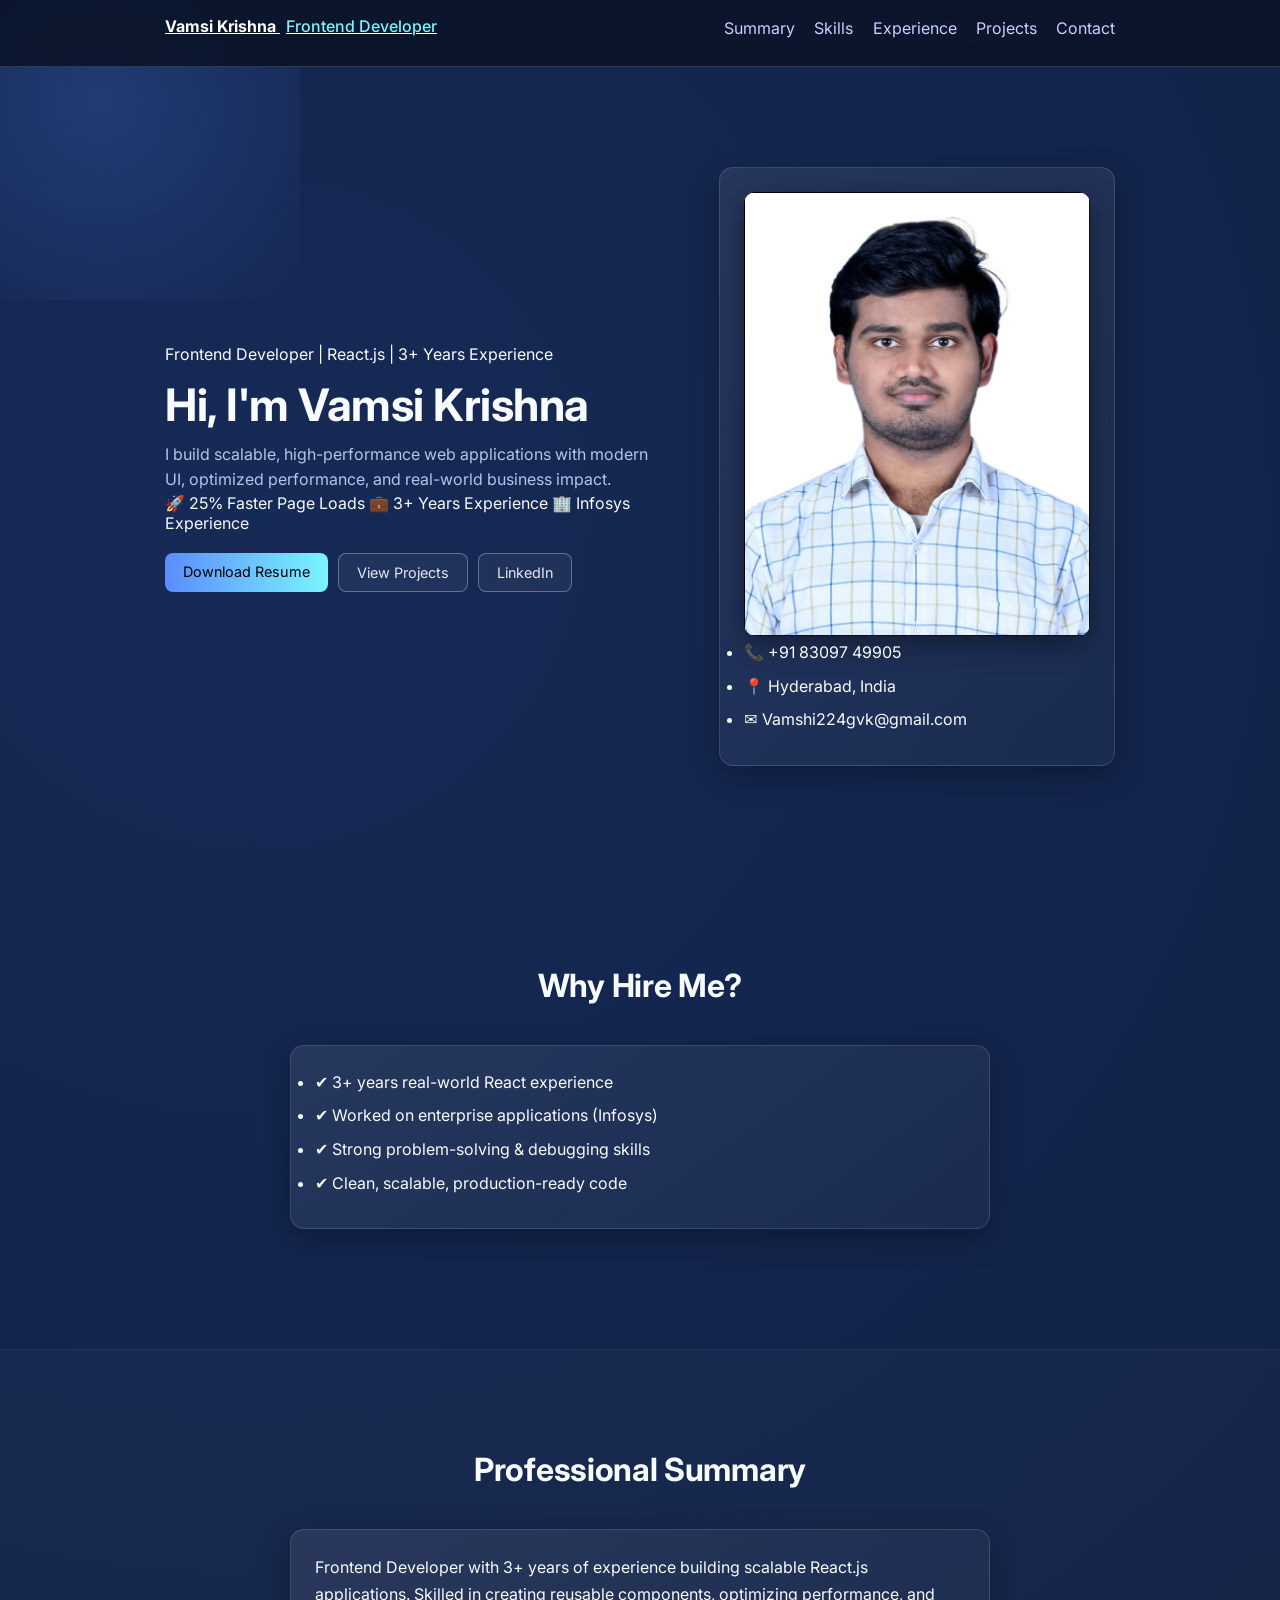
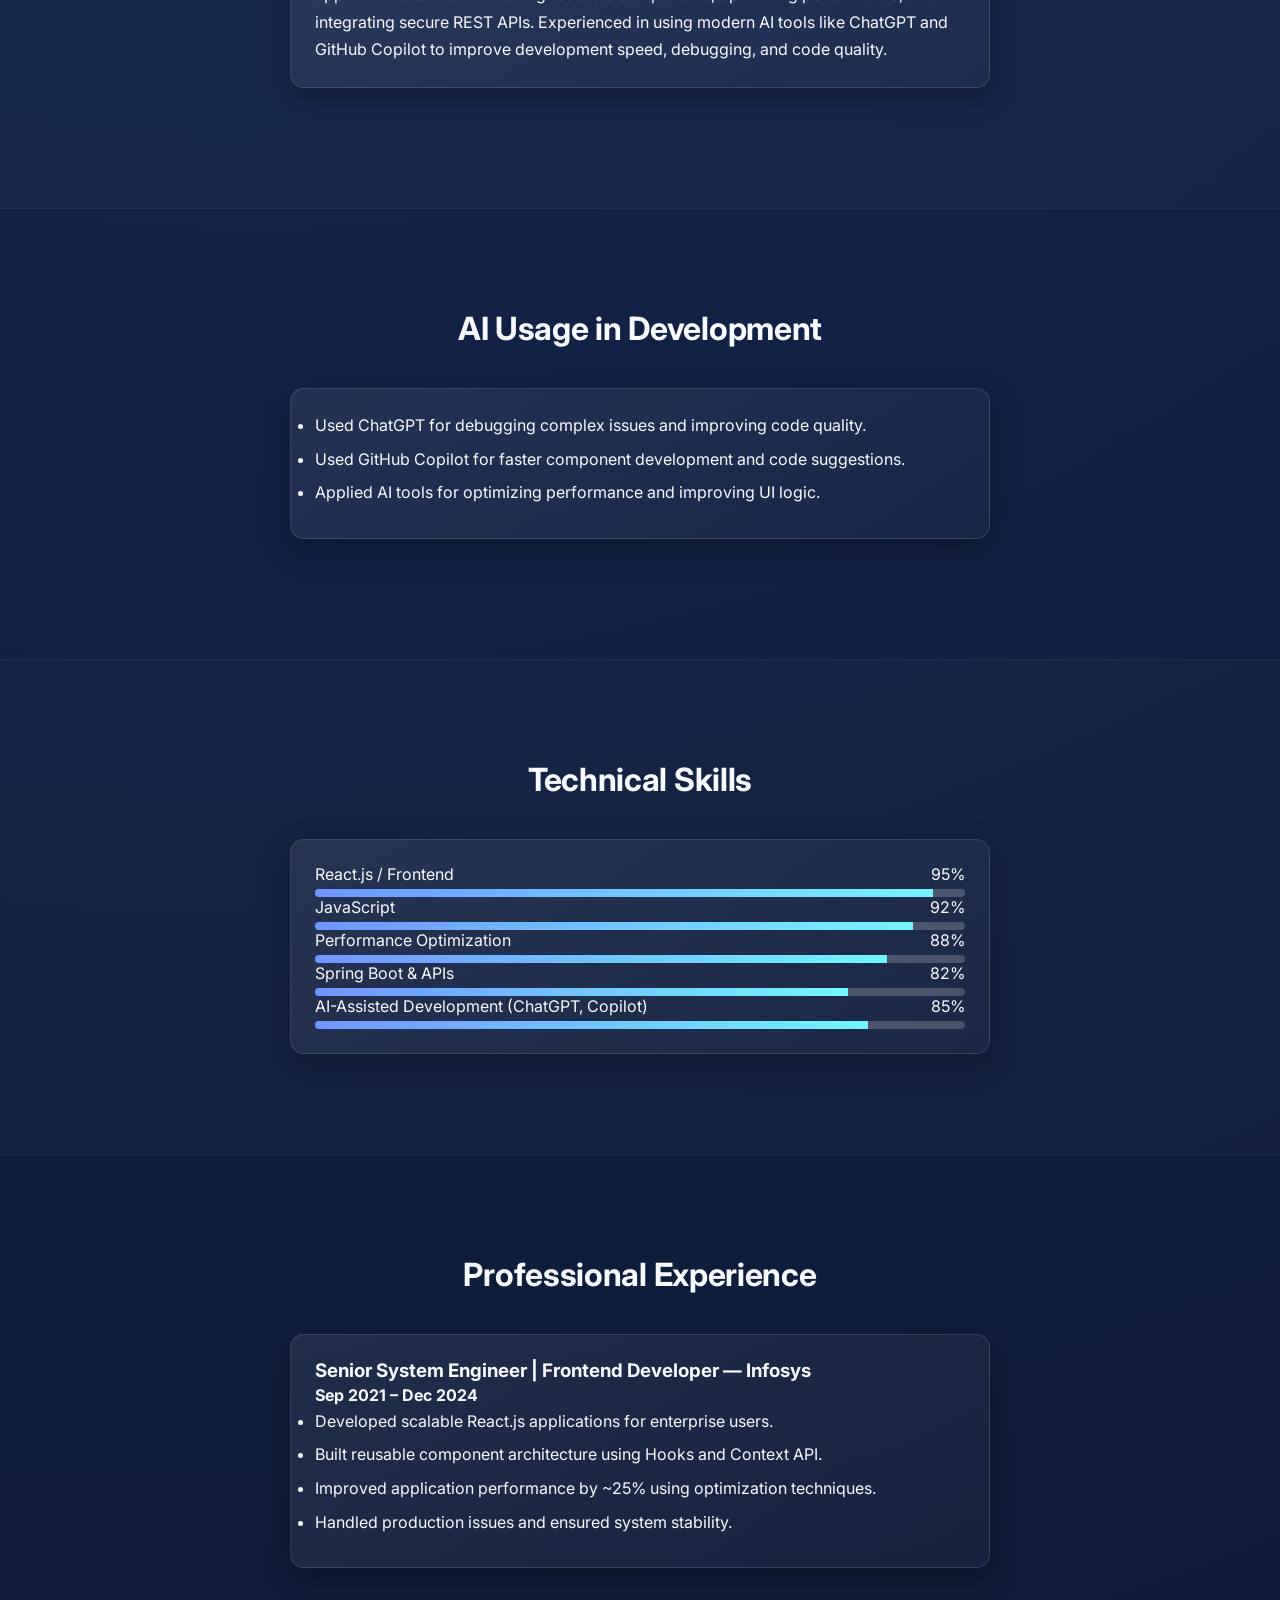
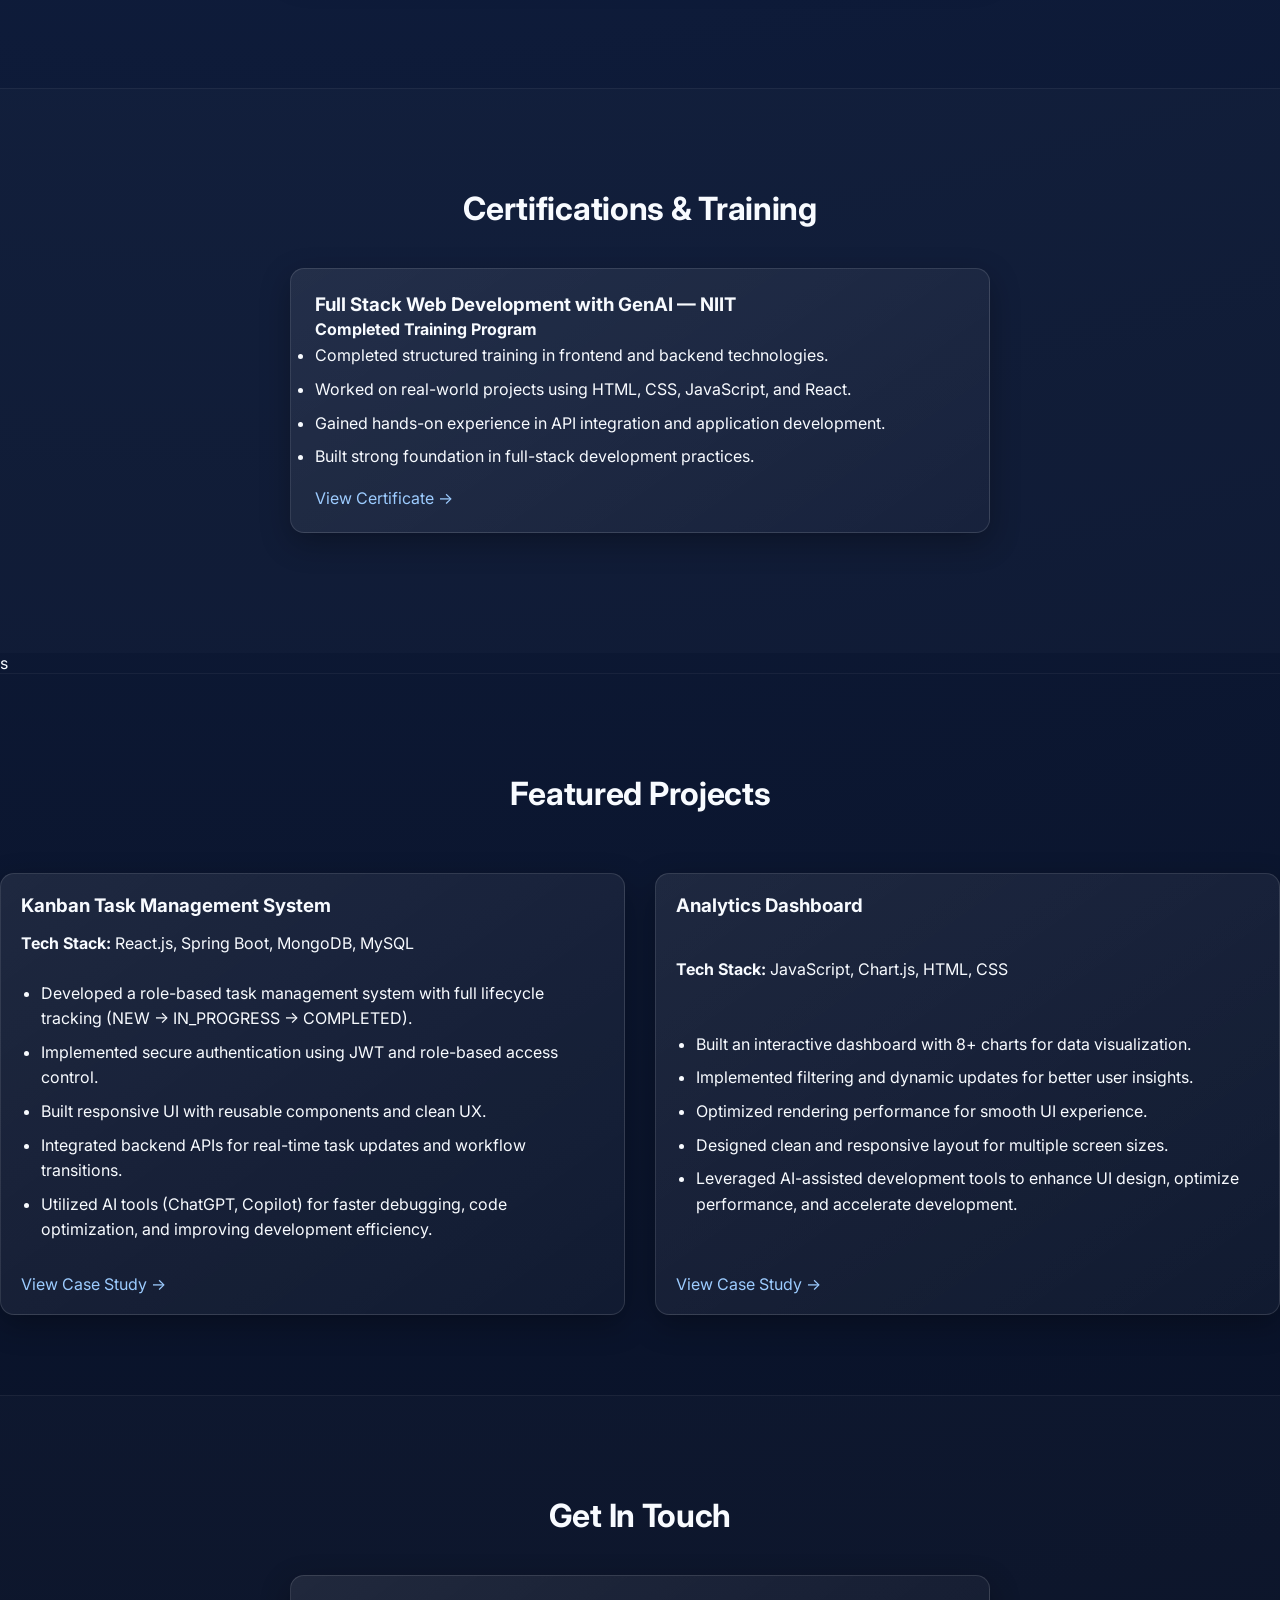
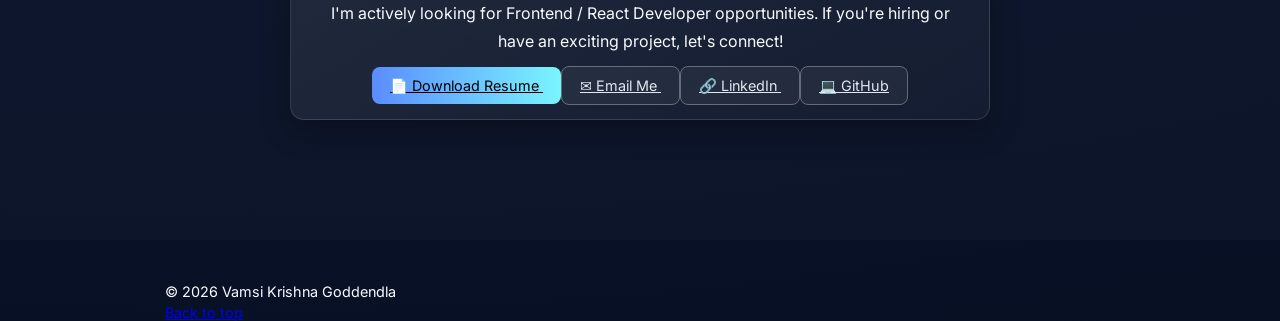
<file: index.html>
<!DOCTYPE html>
<html lang="en">
  <head>
    <meta charset="UTF-8" />
    <meta name="viewport" content="width=device-width, initial-scale=1.0" />
    <title>Vamsi Krishna Goddendla | My Portfolio</title>
    <meta name="description" content="Premium portfolio of Vamsi Krishna Goddendla — Frontend Developer specialized in React.js, high-performance UI, and full-stack delivery." />
    <link rel="preconnect" href="https://fonts.googleapis.com" />
    <link rel="preconnect" href="https://fonts.gstatic.com" crossorigin />
    <link href="https://fonts.googleapis.com/css2?family=Inter:wght@400;500;600;700;800&display=swap" rel="stylesheet" />
    <link rel="stylesheet" href="styles.css" />
  </head>
  <body>

    <header class="site-header" id="top">
      <div class="container nav-wrap">
         <a href="#top" class="brand">
  Vamsi Krishna <span>Frontend Developer</span>
</a>
        <nav>
          <ul class="nav-links">
            <li><a href="#summary">Summary</a></li>
            <li><a href="#skills">Skills</a></li>
            <li><a href="#experience">Experience</a></li>
            <li><a href="#projects">Projects</a></li>
            <li><a href="#contact">Contact</a></li>
          </ul>
        </nav>
      </div>
    </header>

    <section class="hero">
  <div class="container hero-grid reveal">
    
    <!-- LEFT CONTENT -->
    <div>
      <p class="eyebrow">Frontend Developer | React.js | 3+ Years Experience</p>

      <h1>Hi, I'm Vamsi Krishna</h1>

      <p class="lead">
        I build scalable, high-performance web applications with modern UI,
        optimized performance, and real-world business impact.
      </p>

      <div class="impact-strip">
        <span>🚀 25% Faster Page Loads</span>
        <span>💼 3+ Years Experience</span>
        <span>🏢 Infosys Experience</span>
      </div>

      <div class="hero-actions">
        <a class="btn btn-primary" href="assets/Vamsi_Krishna_Goddendla_Resume.pdf" target="_blank">
          Download Resume
        </a>

        <a class="btn btn-secondary" href="#projects">
          View Projects
        </a>

        <a class="btn btn-secondary" target="_blank" 
           href="https://www.linkedin.com/in/vamsi-krishna-goddendla/">
          LinkedIn
        </a>
      </div>
    </div>

    <!-- RIGHT CARD -->
    <div class="glass-card">
      <img src="assets/profile.jpeg" alt="Vamsi Krishna" class="profile-image" />
      <ul class="contact-inline">
        <li>📞 +91 83097 49905</li>
        <li>📍 Hyderabad, India</li>
        <li>✉️ Vamshi224gvk@gmail.com</li>
      </ul>
    </div>

  </div>
</section>

<section class="section reveal">
  <h2>Why Hire Me?</h2>
  <div class="glass-card">
    <ul>
      <li>✔️ 3+ years real-world React experience</li>
      <li>✔️ Worked on enterprise applications (Infosys)</li>
      <li>✔️ Strong problem-solving & debugging skills</li>
      <li>✔️ Clean, scalable, production-ready code</li>
    </ul>
  </div>
</section>
<section id="summary" class="section reveal">
  <h2>Professional Summary</h2>
  <div class="glass-card">
    <p>
  Frontend Developer with 3+ years of experience building scalable React.js applications.
  Skilled in creating reusable components, optimizing performance, and integrating secure REST APIs.
  Experienced in using modern AI tools like ChatGPT and GitHub Copilot to improve development speed,
  debugging, and code quality.
</p>
  </div>
</section>

<section class="section reveal">
  <h2>AI Usage in Development</h2>

  <div class="glass-card">
    <ul>
      <li>Used ChatGPT for debugging complex issues and improving code quality.</li>
      <li>Used GitHub Copilot for faster component development and code suggestions.</li>
      <li>Applied AI tools for optimizing performance and improving UI logic.</li>
    </ul>
  </div>
</section>

<section id="skills" class="section reveal">
  <h2>Technical Skills</h2>

  <div class="skills-wrap glass-card">

    <div class="skill-item">
      <div class="skill-head">
        <span>React.js / Frontend</span>
        <span>95%</span>
      </div>
      <div class="skill-bar">
        <span data-width="95%"></span>
      </div>
    </div>

    <div class="skill-item">
      <div class="skill-head">
        <span>JavaScript</span>
        <span>92%</span>
      </div>
      <div class="skill-bar">
        <span data-width="92%"></span>
      </div>
    </div>

    <div class="skill-item">
      <div class="skill-head">
        <span>Performance Optimization</span>
        <span>88%</span>
      </div>
      <div class="skill-bar">
        <span data-width="88%"></span>
      </div>
    </div>

    <div class="skill-item">
      <div class="skill-head">
        <span>Spring Boot & APIs</span>
        <span>82%</span>
      </div>
      <div class="skill-bar">
        <span data-width="82%"></span>
      </div>
    </div>

    <div class="skill-item">
  <div class="skill-head">
    <span>AI-Assisted Development (ChatGPT, Copilot)</span>
    <span>85%</span>
  </div>
  <div class="skill-bar">
    <span data-width="85%"></span>
  </div>
</div>

  </div>
</section>

<section id="experience" class="section reveal">
  <h2>Professional Experience</h2>

  <div class="glass-card">
    <h3>Senior System Engineer | Frontend Developer — Infosys</h3>
    <p><strong>Sep 2021 – Dec 2024</strong></p>

    <ul>
      <li>Developed scalable React.js applications for enterprise users.</li>
      <li>Built reusable component architecture using Hooks and Context API.</li>
      <li>Improved application performance by ~25% using optimization techniques.</li>
      <li>Handled production issues and ensured system stability.</li>
    </ul>
  </div>
</section>

<section id="certifications" class="section reveal">
  <h2>Certifications & Training</h2>

  <div class="glass-card">

    <h3>Full Stack Web Development with GenAI — NIIT</h3>
    <p><strong>Completed Training Program</strong></p>

    <ul>
      <li>Completed structured training in frontend and backend technologies.</li>
      <li>Worked on real-world projects using HTML, CSS, JavaScript, and React.</li>
      <li>Gained hands-on experience in API integration and application development.</li>
      <li>Built strong foundation in full-stack development practices.</li>
    </ul>

    <a href="assets/NIIT_certificate.pdf" target="_blank" class="project-link">
      View Certificate →
    </a>

  </div>
</section>s

<section id="projects" class="section reveal">
  <h2>Featured Projects</h2>

  <div class="project-grid">

    <!-- PROJECT 1 -->
    <article class="glass-card project-card">
      <h3>Kanban Task Management System</h3>

      <p><strong>Tech Stack:</strong> React.js, Spring Boot, MongoDB, MySQL</p>

      <ul>
        <li>Developed a role-based task management system with full lifecycle tracking (NEW → IN_PROGRESS → COMPLETED).</li>
        <li>Implemented secure authentication using JWT and role-based access control.</li>
        <li>Built responsive UI with reusable components and clean UX.</li>
        <li>Integrated backend APIs for real-time task updates and workflow transitions.</li>
        <li>Utilized AI tools (ChatGPT, Copilot) for faster debugging, code optimization, and improving development efficiency.</li>
      </ul>

      <a href="projects/kanban-task-management.html" class="project-link">
        View Case Study →
      </a>
    </article>

    <!-- PROJECT 2 -->
    <article class="glass-card project-card">
      <h3>Analytics Dashboard</h3>

      <p><strong>Tech Stack:</strong> JavaScript, Chart.js, HTML, CSS</p>

      <ul>
        <li>Built an interactive dashboard with 8+ charts for data visualization.</li>
        <li>Implemented filtering and dynamic updates for better user insights.</li>
        <li>Optimized rendering performance for smooth UI experience.</li>
        <li>Designed clean and responsive layout for multiple screen sizes.</li>
        <li>Leveraged AI-assisted development tools to enhance UI design, optimize performance, and accelerate development.</li>
      </ul>

      <a href="projects/analytics-dashboard.html" class="project-link">
        View Case Study →
      </a>
    </article>

  </div>
</section>

      <section id="contact" class="section reveal">
  <h2>Get In Touch</h2>

  <div class="glass-card contact-card">

    <p class="contact-text">
      I'm actively looking for Frontend / React Developer opportunities.
      If you're hiring or have an exciting project, let's connect!
    </p>

    <div class="contact-actions">

      <a class="btn btn-primary" href="assets/resume.pdf" target="_blank">
        📄 Download Resume
      </a>

      <a class="btn btn-secondary" href="mailto:Vamshi224gvk@gmail.com">
        ✉️ Email Me
      </a>

      <a class="btn btn-secondary" target="_blank"
         href="https://www.linkedin.com/in/vamsi-krishna-goddendla/">
        🔗 LinkedIn
      </a>

      <a class="btn btn-secondary" target="_blank"
         href="https://github.com/vamshi183gvk">
        💻 GitHub
      </a>

    </div>

  </div>
</section>
    </main>

    <footer>
      <div class="container footer-inner">
        <p>© <span id="year"></span> Vamsi Krishna Goddendla</p>
        <a href="#">Back to top</a>
      </div>
    </footer>

    <script src="script.js"></script>
  </body>
</html>
</file>
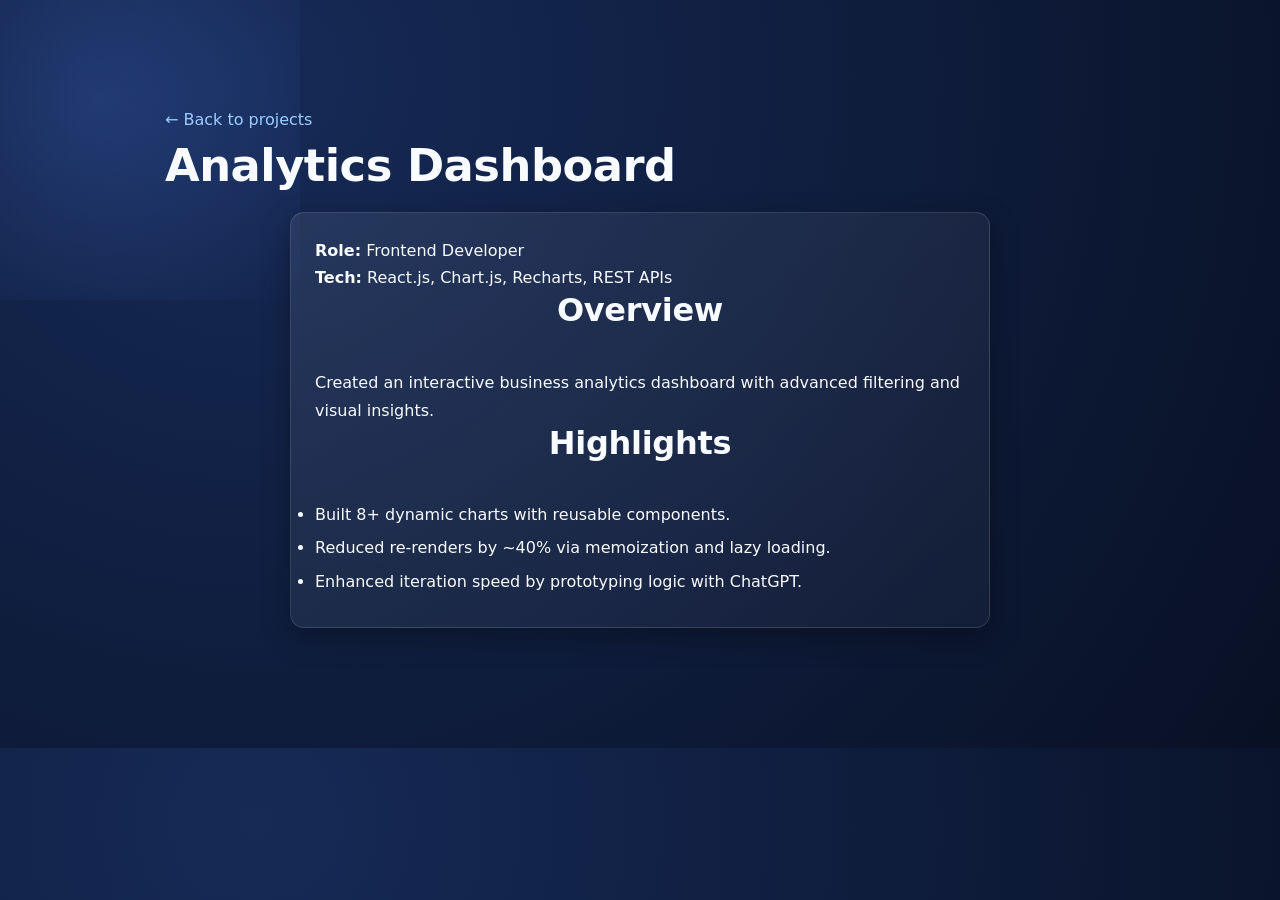
<file: projects/analytics-dashboard.html>
<!DOCTYPE html>
<html lang="en"><head><meta charset="UTF-8" /><meta name="viewport" content="width=device-width, initial-scale=1.0" /><title>Analytics Dashboard | Case Study</title><link rel="stylesheet" href="../styles.css" /></head>
<body><main class="container section"><a class="project-link" href="../index.html#projects">← Back to projects</a><h1>Analytics Dashboard</h1><div class="glass-card"><p><strong>Role:</strong> Frontend Developer</p><p><strong>Tech:</strong> React.js, Chart.js, Recharts, REST APIs</p><h2>Overview</h2><p>Created an interactive business analytics dashboard with advanced filtering and visual insights.</p><h2>Highlights</h2><ul><li>Built 8+ dynamic charts with reusable components.</li><li>Reduced re-renders by ~40% via memoization and lazy loading.</li><li>Enhanced iteration speed by prototyping logic with ChatGPT.</li></ul></div></main></body></html>
</file>
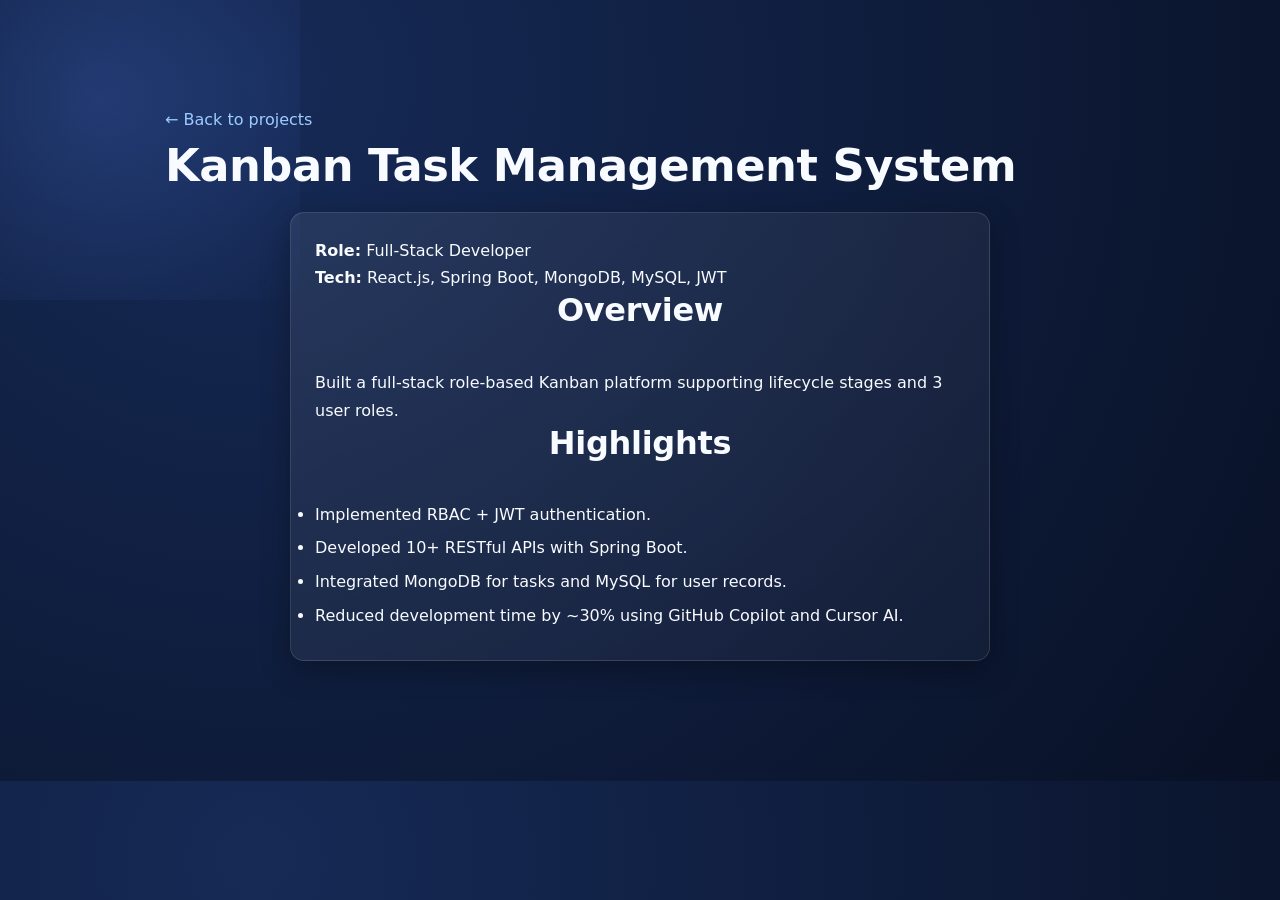
<file: projects/kanban-task-management.html>
<!DOCTYPE html>
<html lang="en"><head><meta charset="UTF-8" /><meta name="viewport" content="width=device-width, initial-scale=1.0" /><title>Kanban Task Management | Case Study</title><link rel="stylesheet" href="../styles.css" /></head>
<body><main class="container section"><a class="project-link" href="../index.html#projects">← Back to projects</a><h1>Kanban Task Management System</h1><div class="glass-card"><p><strong>Role:</strong> Full-Stack Developer</p><p><strong>Tech:</strong> React.js, Spring Boot, MongoDB, MySQL, JWT</p><h2>Overview</h2><p>Built a full-stack role-based Kanban platform supporting lifecycle stages and 3 user roles.</p><h2>Highlights</h2><ul><li>Implemented RBAC + JWT authentication.</li><li>Developed 10+ RESTful APIs with Spring Boot.</li><li>Integrated MongoDB for tasks and MySQL for user records.</li><li>Reduced development time by ~30% using GitHub Copilot and Cursor AI.</li></ul></div></main></body></html>
</file>
<file: styles.css>
:root {
  --bg: #081024;
  --bg-soft: #0d1731;
  --text: #f8fbff;
  --muted: #b5c4e8;
  --line: rgba(255, 255, 255, 0.15);
  --primary: #5b8cff;
  --primary-2: #7af5ff;
}
* {
  margin: 0;
  padding: 0;
  box-sizing: border-box;
}

body {
  font-family: Inter, system-ui, sans-serif;
  color: var(--text);
  background: radial-gradient(circle at 20% 10%, #162a56, var(--bg));
}

/* CONTAINER */
.container {
  width: min(950px, 90%);
  margin: 0 auto;
}

/* NAVBAR */
.site-header {
  position: sticky;
  top: 0;
  background: rgba(10, 20, 40, 0.9);
  backdrop-filter: blur(10px);
  border-bottom: 1px solid var(--line);
}

.nav-wrap {
  display: flex;
  justify-content: space-between;
  padding: 1rem 0;
}

.nav-links {
  display: flex;
  gap: 1.2rem;
  list-style: none;
}

.nav-links a {
  color: var(--muted);
  text-decoration: none;
}

/* HERO */
.hero {
  padding: 80px 0;
}

.hero-grid {
  display: grid;
  grid-template-columns: 1.3fr 1fr;
  gap: 40px;
  align-items: center;
}

h1 {
  font-size: 2.8rem;
  margin: 10px 0;
}

.lead {
  color: var(--muted);
  max-width: 500px;
  line-height: 1.6;
}

/* BUTTONS */
.hero-actions {
  margin-top: 20px;
  display: flex;
  gap: 10px;
}

.btn {
  padding: 10px 18px;
  border-radius: 8px;
  font-size: 0.9rem;
  transition: all 0.3s ease;
}

.btn-primary {
  background: linear-gradient(90deg, #5b8cff, #7af5ff);
  color: #000;
}

.btn:hover {
  transform: translateY(-2px);
}

.hero-actions a {
  text-decoration: none;
}

/* PROFILE CARD */
.profile-image {
  width: 100%;
  border-radius: 8px;
}


.project-card {
  height: 100%;
  display: flex;
  flex-direction: column;
  justify-content: space-between;
}

.nav-links a {
  color: #c7d2fe;
  transition: 0.3s;
}

.nav-links a:hover {
  color: #7af5ff;
}

.brand {
  font-weight: 700;
  color: #ffffff;
}

.brand span {
  color: #7af5ff;
  font-weight: 500;
  margin-left: 6px;
}


body::before {
  content: "";
  position: fixed;
  width: 400px;
  height: 400px;
  background: radial-gradient(circle, #5b8cff33, transparent);
  top: -100px;
  left: -100px;
  z-index: -1;
}

/* SECTIONS */
.section {
  padding: 100px 0;
}

.section:nth-child(even) {
  background: rgba(255, 255, 255, 0.02);
}

h2 {
  text-align: center;
  font-size: 2rem;
  margin-bottom: 40px;
}

/* CARDS */
.glass-card {
  width: 100%;
  max-width: 700px;
  margin: 20px auto;
  padding: 24px;

  border-radius: 14px;
  border: 1px solid rgba(255,255,255,0.12);

  background: linear-gradient(
    145deg,
    rgba(255,255,255,0.08),
    rgba(255,255,255,0.03)
  );

  box-shadow: 0 10px 30px rgba(0,0,0,0.3);

  transition: all 0.3s ease;
}

.glass-card:hover {
  transform: translateY(-6px);
}

h1 {
  letter-spacing: -0.5px;
}

h2 {
  letter-spacing: -0.3px;
}

p {
  line-height: 1.7;
}

.section + .section {
  border-top: 1px solid rgba(255,255,255,0.05);
}

/* SKILLS */
.skills-wrap {
  max-width: 700px;
  margin: auto;
}

.skill-head {
  display: flex;
  justify-content: space-between;
  margin-bottom: 5px;
}

.skill-bar {
  height: 8px;
  background: rgba(255,255,255,0.2);
  border-radius: 20px;
  overflow: hidden;
}

.skill-bar span {
  display: block;
  height: 100%;
  width: 0;
  background: linear-gradient(90deg, #6f95ff, #75f4ff);
}

/* PROJECTS */
.project-grid {
  display: grid;
  grid-template-columns: repeat(2, 1fr);
  gap: 30px;
}

.project-card {
  padding: 20px;
}

.project-card ul {
  margin-top: 10px;
  padding-left: 20px;
}

.project-link {
  display: inline-block;
  margin-top: 10px;
  color: #9dccff;
  text-decoration: none;
}

/* CONTACT */
.contact-card {
  text-align: center;
}

.contact-actions {
  margin-top: 20px;
}

.btn-secondary {
  border: 1px solid rgba(255,255,255,0.3);
  color: #e2e8f0;
  background: rgba(255,255,255,0.05);
}

.btn-secondary:hover {
  background: rgba(255,255,255,0.15);
  color: #fff;
}

.hero-actions a {
  text-decoration: none;
}
.nav-links a.active {
  color: #7af5ff;
  border-bottom: 2px solid #7af5ff;
  padding-bottom: 2px;
}


.profile-image {
  border-radius: 12px;
  box-shadow: 0 8px 30px rgba(0,0,0,0.4);
}

li {
  margin-bottom: 8px;
  line-height: 1.6;
}


/* FOOTER */
.footer-inner {
  margin-top: 40px;
  font-size: 0.9rem;
}

.project-link:hover {
  color: #7af5ff;
}

/* RESPONSIVE */
@media (max-width: 768px) {
  .hero-grid {
    grid-template-columns: 1fr;
  }

  .project-grid {
    grid-template-columns: 1fr;
  }

  .nav-links {
    display: none;
  }
}
</file>
